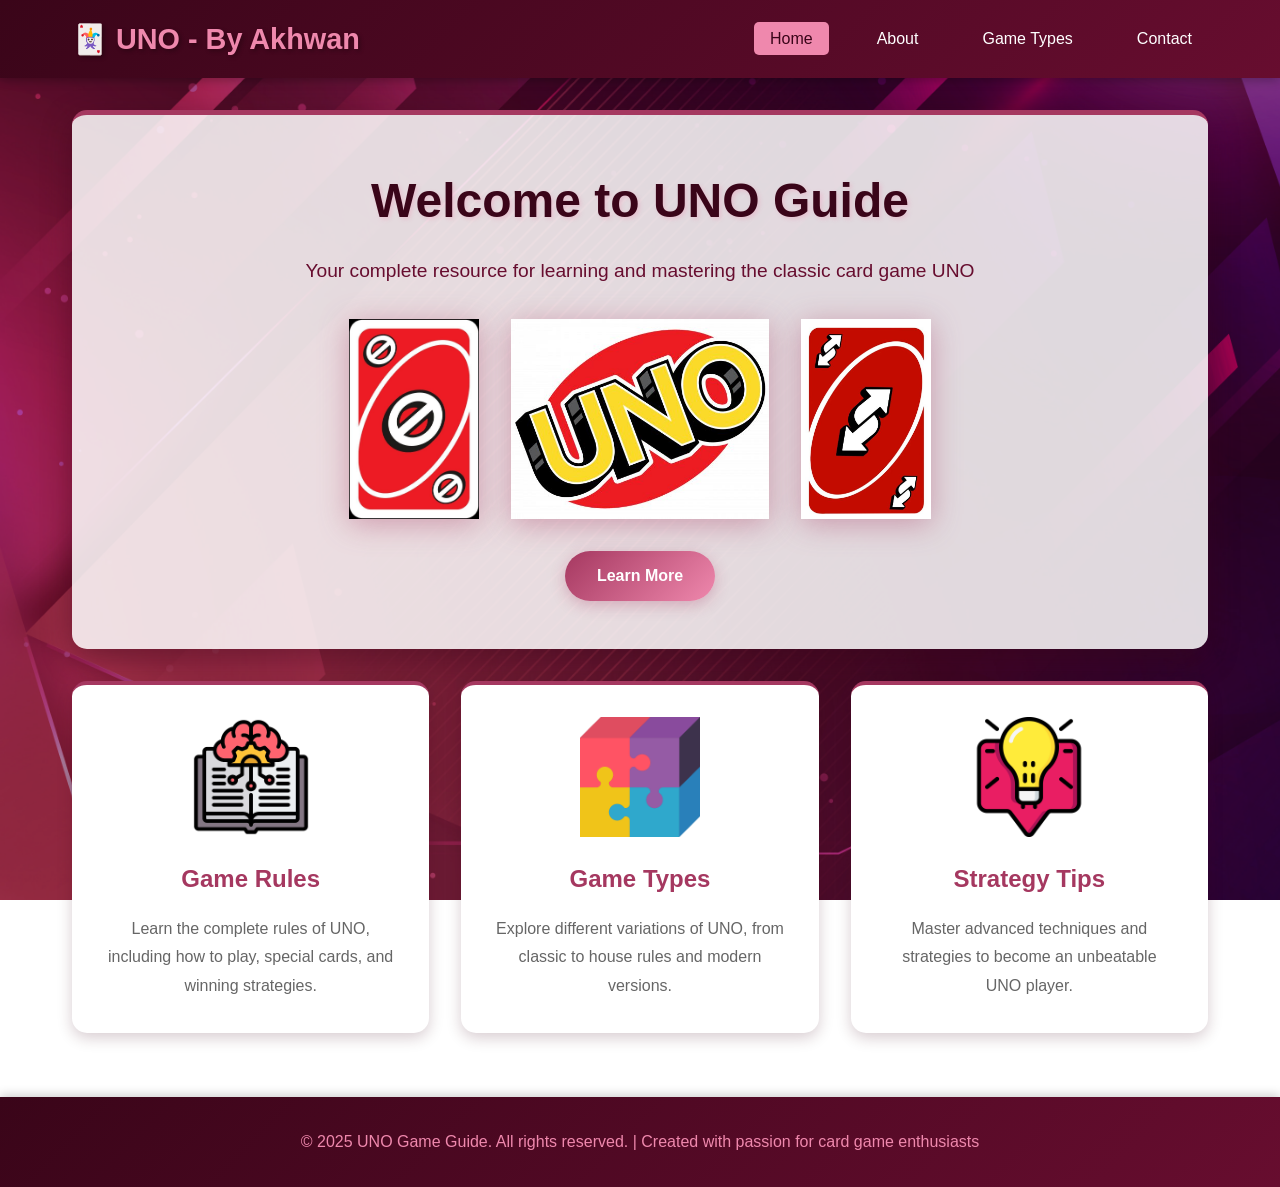
<file: index.html>
<!DOCTYPE html>
<html lang="en">
<head>
    <meta charset="UTF-8">
    <meta name="viewport" content="width=device-width, initial-scale=1.0">
    <title>UNO Game Guide - Akhwan</title>
    <link rel="icon" type="image" href="icon_uno.jpeg">
    <link rel="stylesheet" href="style.css">
</head>
<body>
    <body style="background: url('bg1.jpg') no-repeat center center fixed; background-size: cover;">
    <header>
        <nav>
            <div class="logo">🃏 UNO - By Akhwan </div>
            <ul>
                <li><a href="#" onclick="showPage('home')" class="nav-link active">Home</a></li>
                <li><a href="#" onclick="showPage('about')" class="nav-link">About</a></li>
                <li><a href="#" onclick="showPage('more')" class="nav-link">Game Types</a></li>
                <li><a href="#" onclick="showPage('contact')" class="nav-link">Contact</a></li>
            </ul>
        </nav>
    </header>

    <main>
        <!-- Home Page -->
        <div id="home" class="page active">
            <div class="hero">
                <h1>Welcome to UNO Guide</h1>
                <p>Your complete resource for learning and mastering the classic card game UNO</p>
                <div class="hero-images">
                    <img src="skip_card.jpeg" alt="UNO Card">
                    <img src="uno_logo.jpeg" alt="Draw Two Card">
                    <img src="reverse_card.jpeg" alt="Reverse Card">
                </div>
                <button class="cta-button" onclick="showPage('about')">Learn More</button>
            </div>

            <div class="card-grid">
                <div class="card">
                    <img src="hp1.png" viewBox='0 0 100 100'%3E%3Ccircle cx='50' cy='50' r='40' fill='%232c3e50'/%3E%3Ctext x='50' y='55' font-size='40' text-anchor='middle' fill='white'%3E📖%3C/text%3E%3C/svg%3E" alt="Rules">
                    <h3>Game Rules</h3>
                    <p>Learn the complete rules of UNO, including how to play, special cards, and winning strategies.</p>
                </div>
                <div class="card">
                    <img src="hp2.png" viewBox='0 0 100 100'%3E%3Ccircle cx='50' cy='50' r='40' fill='%23f39c12'/%3E%3Ctext x='50' y='55' font-size='40' text-anchor='middle' fill='white'%3E🎮%3C/text%3E%3C/svg%3E" alt="Game Types">
                    <h3>Game Types</h3>
                    <p>Explore different variations of UNO, from classic to house rules and modern versions.</p>
                </div>
                <div class="card">
                    <img src="hp3.png" viewBox='0 0 100 100'%3E%3Ccircle cx='50' cy='50' r='40' fill='%2327ae60'/%3E%3Ctext x='50' y='55' font-size='40' text-anchor='middle' fill='white'%3E💡%3C/text%3E%3C/svg%3E" alt="Strategy">
                    <h3>Strategy Tips</h3>
                    <p>Master advanced techniques and strategies to become an unbeatable UNO player.</p>
                </div>
            </div>
        </div>

        <!-- About Page -->
        <div id="about" class="page">
            <div class="about-container">
                <h2>About UNO</h2>
                
                <h3>History</h3>
                <p>UNO is a card game that was created in 1971 by Merle Bradley, an American who taught the game to his family and friends. The game was first marketed by International Games Inc., and by 1972, it was licensed by Mattel. Today, UNO is one of the most popular card games in the world, played by millions of people across all age groups.</p>

                <h3>How to Play</h3>
                <p>UNO is a fast-paced card game where players take turns playing cards matching either the color or number of the card on top of the discard pile. The goal is to be the first player to get rid of all your cards. Players can play special action cards like Skip, Reverse, and Draw Two to gain advantages. When a player is down to their last card, they must shout "UNO!" or face penalties.</p>

                <h3>Basic Rules</h3>
                <ul style="margin: 1rem 0 1rem 2rem; color: #666;">
                    <li>Each player starts with 7 cards</li>
                    <li>Players take turns playing cards that match the color or number of the discard pile</li>
                    <li>If unable to play, draw a card from the deck</li>
                    <li>Special cards (Skip, Reverse, Draw Two) affect gameplay</li>
                    <li>Wild cards can be played anytime and let you choose the color</li>
                    <li>First player to eliminate all cards wins the round</li>
                    <li>Points are calculated based on remaining cards in opponents' hands</li>
                </ul>

                <h3>Card Values & Types</h3>
                <p>In scoring, number cards are worth their face value (0-9), Skip and Reverse cards are worth 20 points, Draw Two cards are worth 20 points, Wild cards are worth 50 points, and Wild Draw Four cards are worth 50 points. Each color (Red, Yellow, Blue, Green) appears on number and action cards, making strategic play essential.</p>
            </div>
        </div>

        <!-- Game Types Page -->
        <div id="more" class="page">
            <div class="game-types-container">
                <h2 style="color: #2c3e50; margin-bottom: 2rem; font-size: 2.5rem;">UNO Game Types & Variations</h2>
                
                <p style="text-align: center; color: #666; margin-bottom: 2rem;">Explore different ways to play UNO with these popular variations and house rules</p>

                <div class="game-types-images">
                    <div class="game-type-item">
                        <h4>Classic UNO</h4>
                        <p>The traditional game with 108 cards featuring numbers, action cards, and Wild cards.</p>
                    </div>

                    <div class="game-type-item">
                        <h4>UNO Flip</h4>
                        <p>Two-sided cards with a flip mechanic that changes gameplay when activated.</p>
                    </div>

                    <div class="game-type-item">
                        <h4>UNO Attack</h4>
                        <p>Features an electronic device that randomly shoots out cards for unpredictable gameplay.</p>
                    </div>

                    <div class="game-type-item">
                        <h4>UNO Spin</h4>
                        <p>A spinner dial creates random effects during gameplay for added excitement.</p>
                    </div>

                    <div class="game-type-item">
                        <h4>UNO Stacko</h4>
                        <p>Combines cards with physical wooden blocks for a dexterity challenge.</p>
                    </div>

                    <div class="game-type-item">
                        <h4>House Rules UNO</h4>
                        <p>Modified versions with custom rules that vary by player preference.</p>
                    </div>
                </div>

                <h3 style="color: #2c3e50; margin-top: 3rem; margin-bottom: 1rem;">Beginner's Strategy Guide</h3>
                <div style="background: #f8f9fa; padding: 2rem; border-radius: 10px;">
                    <p><strong>1. Play Offensively:</strong> Use action cards strategically to disrupt opponents' plans and prevent them from winning easily.</p>
                    <p><strong>2. Manage Your Cards:</strong> Try to keep a balanced hand. Get rid of high-value cards early to minimize point loss if you don't win.</p>
                    <p><strong>3. Watch Your Opponents:</strong> Pay attention to what colors and numbers other players are playing. This helps predict their strategies.</p>
                    <p><strong>4. Don't Waste Wild Cards:</strong> Save Wild and Wild Draw Four cards for critical moments when you absolutely need them.</p>
                    <p><strong>5. Remember to Say UNO:</strong> Always shout "UNO!" when you're down to your last card to avoid drawing penalty cards.</p>
                </div>
            </div>
        </div>

        <!-- Contact Page -->
        <div id="contact" class="page">
            <div class="contact-form">
                <h2>Get in Touch</h2>
                
                <div class="contact-info">
                <p>
                    <img src="email.png" alt="Email Icon" class="info-icon">
                    <strong>Email:</strong>
                    <a href="akhwanst22@gmail.com" style="color: #f39c12; text-decoration: none;">d.akhwan07@gmail.com</a>
                </p>
                <p>
                    <img src="whatsapp.png" alt="Phone Icon" class="info-icon">
                    <strong>Phone:</strong>
                    <a href="089678847278" style="color: #f39c12; text-decoration: none;">089678847278</a>
                </p>
                <p>Feel free to reach out with questions about UNO or any feedback about this guide!</p>
            </div>


                <form id="contactForm" onsubmit="handleSubmit(event)">
                    <div class="form-group">
                        <label for="name">Your Name</label>
                        <input type="text" id="name" name="name" required>   
                    </div>

                    <div class="form-group">
                        <label for="email">Your Email</label>
                        <input type="email" id="email" name="email" required>
                    </div>

                    <div class="form-group">
                        <label for="message">Message</label>
                        <textarea id="message" name="message" required></textarea>
                    </div>

                    <button type="submit" class="cta-button" style="width: 100%; cursor: pointer;">Send Message</button>
                </form>
            </div>
        </div>
    </main>

    <footer>
        <p>&copy; 2025 UNO Game Guide. All rights reserved. | Created with passion for card game enthusiasts</p>
    </footer>

    <script src="script.js"></script>
</body>

</html>
</file>
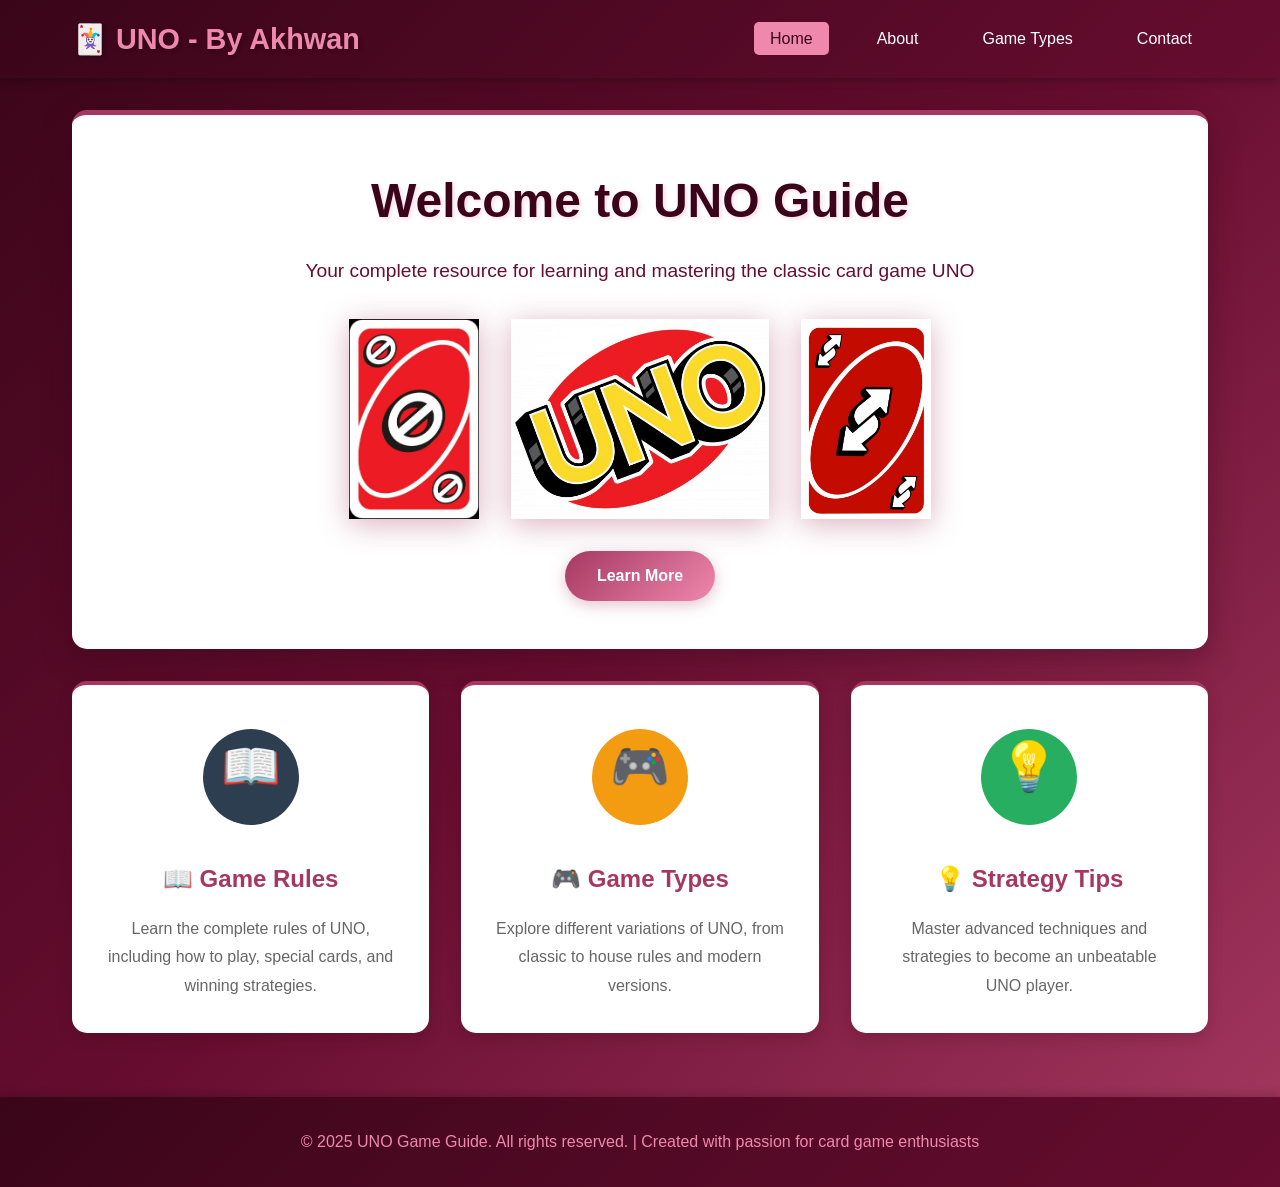
<file: tugasrpl2_website/index.html>
<!DOCTYPE html>
<html lang="en">
<head>
    <meta charset="UTF-8">
    <meta name="viewport" content="width=device-width, initial-scale=1.0">
    <title>UNO Game Guide - Akhwan</title>
    <link rel="stylesheet" href="style.css">
</head>
<body>
    <header>
        <nav>
            <div class="logo">🃏 UNO - By Akhwan </div>
            <ul>
                <li><a href="#" onclick="showPage('home')" class="nav-link active">Home</a></li>
                <li><a href="#" onclick="showPage('about')" class="nav-link">About</a></li>
                <li><a href="#" onclick="showPage('more')" class="nav-link">Game Types</a></li>
                <li><a href="#" onclick="showPage('contact')" class="nav-link">Contact</a></li>
            </ul>
        </nav>
    </header>

    <main>
        <!-- Home Page -->
        <div id="home" class="page active">
            <div class="hero">
                <h1>Welcome to UNO Guide</h1>
                <p>Your complete resource for learning and mastering the classic card game UNO</p>
                <div class="hero-images">
                    <img src="assets/skip_card.jpeg" alt="UNO Card">
                    <img src="assets/uno_logo.jpeg" alt="Draw Two Card">
                    <img src="assets/reverse_card.jpeg" alt="Reverse Card">
                </div>
                <button class="cta-button" onclick="showPage('about')">Learn More</button>
            </div>

            <div class="card-grid">
                <div class="card">
                    <img src="data:image/svg+xml,%3Csvg xmlns='http://www.w3.org/2000/svg' viewBox='0 0 100 100'%3E%3Ccircle cx='50' cy='50' r='40' fill='%232c3e50'/%3E%3Ctext x='50' y='55' font-size='40' text-anchor='middle' fill='white'%3E📖%3C/text%3E%3C/svg%3E" alt="Rules">
                    <h3>📖 Game Rules</h3>
                    <p>Learn the complete rules of UNO, including how to play, special cards, and winning strategies.</p>
                </div>
                <div class="card">
                    <img src="data:image/svg+xml,%3Csvg xmlns='http://www.w3.org/2000/svg' viewBox='0 0 100 100'%3E%3Ccircle cx='50' cy='50' r='40' fill='%23f39c12'/%3E%3Ctext x='50' y='55' font-size='40' text-anchor='middle' fill='white'%3E🎮%3C/text%3E%3C/svg%3E" alt="Game Types">
                    <h3>🎮 Game Types</h3>
                    <p>Explore different variations of UNO, from classic to house rules and modern versions.</p>
                </div>
                <div class="card">
                    <img src="data:image/svg+xml,%3Csvg xmlns='http://www.w3.org/2000/svg' viewBox='0 0 100 100'%3E%3Ccircle cx='50' cy='50' r='40' fill='%2327ae60'/%3E%3Ctext x='50' y='55' font-size='40' text-anchor='middle' fill='white'%3E💡%3C/text%3E%3C/svg%3E" alt="Strategy">
                    <h3>💡 Strategy Tips</h3>
                    <p>Master advanced techniques and strategies to become an unbeatable UNO player.</p>
                </div>
            </div>
        </div>

        <!-- About Page -->
        <div id="about" class="page">
            <div class="about-container">
                <h2>About UNO</h2>
                
                <h3>History</h3>
                <p>UNO is a card game that was created in 1971 by Merle Bradley, an American who taught the game to his family and friends. The game was first marketed by International Games Inc., and by 1972, it was licensed by Mattel. Today, UNO is one of the most popular card games in the world, played by millions of people across all age groups.</p>

                <h3>How to Play</h3>
                <p>UNO is a fast-paced card game where players take turns playing cards matching either the color or number of the card on top of the discard pile. The goal is to be the first player to get rid of all your cards. Players can play special action cards like Skip, Reverse, and Draw Two to gain advantages. When a player is down to their last card, they must shout "UNO!" or face penalties.</p>

                <h3>Basic Rules</h3>
                <ul style="margin: 1rem 0 1rem 2rem; color: #666;">
                    <li>Each player starts with 7 cards</li>
                    <li>Players take turns playing cards that match the color or number of the discard pile</li>
                    <li>If unable to play, draw a card from the deck</li>
                    <li>Special cards (Skip, Reverse, Draw Two) affect gameplay</li>
                    <li>Wild cards can be played anytime and let you choose the color</li>
                    <li>First player to eliminate all cards wins the round</li>
                    <li>Points are calculated based on remaining cards in opponents' hands</li>
                </ul>

                <h3>Card Values & Types</h3>
                <p>In scoring, number cards are worth their face value (0-9), Skip and Reverse cards are worth 20 points, Draw Two cards are worth 20 points, Wild cards are worth 50 points, and Wild Draw Four cards are worth 50 points. Each color (Red, Yellow, Blue, Green) appears on number and action cards, making strategic play essential.</p>
            </div>
        </div>

        <!-- Game Types Page -->
        <div id="more" class="page">
            <div class="game-types-container">
                <h2 style="color: #2c3e50; margin-bottom: 2rem; font-size: 2.5rem;">UNO Game Types & Variations</h2>
                
                <p style="text-align: center; color: #666; margin-bottom: 2rem;">Explore different ways to play UNO with these popular variations and house rules</p>

                <div class="game-types-images">
                    <div class="game-type-item">
                        <h4>Classic UNO</h4>
                        <p>The traditional game with 108 cards featuring numbers, action cards, and Wild cards.</p>
                    </div>

                    <div class="game-type-item">
                        <h4>UNO Flip</h4>
                        <p>Two-sided cards with a flip mechanic that changes gameplay when activated.</p>
                    </div>

                    <div class="game-type-item">
                        <h4>UNO Attack</h4>
                        <p>Features an electronic device that randomly shoots out cards for unpredictable gameplay.</p>
                    </div>

                    <div class="game-type-item">
                        <h4>UNO Spin</h4>
                        <p>A spinner dial creates random effects during gameplay for added excitement.</p>
                    </div>

                    <div class="game-type-item">
                        <h4>UNO Stacko</h4>
                        <p>Combines cards with physical wooden blocks for a dexterity challenge.</p>
                    </div>

                    <div class="game-type-item">
                        <h4>House Rules UNO</h4>
                        <p>Modified versions with custom rules that vary by player preference.</p>
                    </div>
                </div>

                <h3 style="color: #2c3e50; margin-top: 3rem; margin-bottom: 1rem;">Beginner's Strategy Guide</h3>
                <div style="background: #f8f9fa; padding: 2rem; border-radius: 10px;">
                    <p><strong>1. Play Offensively:</strong> Use action cards strategically to disrupt opponents' plans and prevent them from winning easily.</p>
                    <p><strong>2. Manage Your Cards:</strong> Try to keep a balanced hand. Get rid of high-value cards early to minimize point loss if you don't win.</p>
                    <p><strong>3. Watch Your Opponents:</strong> Pay attention to what colors and numbers other players are playing. This helps predict their strategies.</p>
                    <p><strong>4. Don't Waste Wild Cards:</strong> Save Wild and Wild Draw Four cards for critical moments when you absolutely need them.</p>
                    <p><strong>5. Remember to Say UNO:</strong> Always shout "UNO!" when you're down to your last card to avoid drawing penalty cards.</p>
                </div>
            </div>
        </div>

        <!-- Contact Page -->
        <div id="contact" class="page">
            <div class="contact-form">
                <h2>Get in Touch</h2>
                
                <div class="contact-info">
                    <p><strong>Email:</strong> <a href="mailto:your.email@example.com" style="color: #f39c12; text-decoration: none;">d.akhwan07@gmail.com</a></p>
                    <p><strong>Phone:</strong> <a href="tel:+1234567890" style="color: #f39c12; text-decoration: none;">089678847278</a></p>
                    <p>Feel free to reach out with questions about UNO or any feedback about this guide!</p>
                </div>

                <form id="contactForm" onsubmit="handleSubmit(event)">
                    <div class="form-group">
                        <label for="name">Your Name</label>
                        <input type="text" id="name" name="name" required>   
                    </div>

                    <div class="form-group">
                        <label for="email">Your Email</label>
                        <input type="email" id="email" name="email" required>
                    </div>

                    <div class="form-group">
                        <label for="message">Message</label>
                        <textarea id="message" name="message" required></textarea>
                    </div>

                    <button type="submit" class="cta-button" style="width: 100%; cursor: pointer;">Send Message</button>
                </form>
            </div>
        </div>
    </main>

    <footer>
        <p>&copy; 2025 UNO Game Guide. All rights reserved. | Created with passion for card game enthusiasts</p>
    </footer>

    <script src="script.js"></script>
</body>
</html>
</file>
<file: style.css>
* {
    margin: 0;
    padding: 0;
    box-sizing: border-box;
}

    body {
    font-family: 'Segoe UI', Tahoma, Geneva, Verdana, sans-serif;
    line-height: 1.6;
    color: #333;
    background: url("bg1.jpg") no-repeat center center fixed;
    background-size: cover;
    background-attachment: fixed;
    position: relative;
    min-height: 100vh;
    overflow-x: hidden;
}

    body::before {
    content: "";
    position: fixed;
    top: 0;
    left: 0;
    width: 100%;
    height: 100%;
    background: rgba(58, 5, 25, 0.45); /* transparansi lembut */
    z-index: -1;
}


/* Header & Navigation */
header {
    background: linear-gradient(135deg, #3A0519 0%, #670D2F 100%);
    padding: 1rem 0;
    box-shadow: 0 2px 10px rgba(0,0,0,0.3);
    position: sticky;
    top: 0;
    z-index: 100;
}

nav {
    max-width: 1200px;
    margin: 0 auto;
    display: flex;
    justify-content: space-between;
    align-items: center;
    padding: 0 2rem;
    flex-wrap: wrap;
}

.logo {
    font-size: 1.8rem;
    font-weight: bold;
    color: #EF88AD;
    display: flex;
    align-items: center;
    gap: 0.5rem;
    text-shadow: 2px 2px 4px rgba(0,0,0,0.3);
}

nav ul {
    display: flex;
    list-style: none;
    gap: 2rem;
    flex-wrap: wrap;
}

nav a {
    color: white;
    text-decoration: none;
    padding: 0.5rem 1rem;
    border-radius: 5px;
    transition: all 0.3s ease;
    cursor: pointer;
    font-weight: 500;
}

nav a:hover,
nav a.active {
    background: #EF88AD;
    color: #3A0519;
    transform: translateY(-2px);
}

/* Main Container */
main {
    max-width: 1200px;
    margin: 2rem auto;
    padding: 0 2rem;
    min-height: calc(100vh - 200px);
}

.page {
    display: none;
    animation: fadeIn 0.5s ease-in;
}

.page.active {
    display: block;
}

@keyframes fadeIn {
    from {
        opacity: 0;
        transform: translateY(10px);
    }
    to {
        opacity: 1;
        transform: translateY(0);
    }
}

/* Home Page */
.hero {
    text-align: center;
    padding: 3rem 2rem;
    background: rgba(255, 255, 255, 0.85);
    border-radius: 15px;
    box-shadow: 0 10px 30px rgba(58, 5, 25, 0.4);
    margin-bottom: 2rem;
    border-top: 5px solid #A53860;
}

.hero h1 {
    font-size: 3rem;
    color: #3A0519;
    margin-bottom: 1rem;
    text-shadow: 2px 2px 4px rgba(239, 136, 173, 0.3);
}

.hero p {
    font-size: 1.2rem;
    color: #670D2F;
    margin-bottom: 2rem;
}

.hero-images {
    display: flex;
    justify-content: center;
    gap: 2rem;
    flex-wrap: wrap;
    margin: 2rem 0;
}

.hero-images img {
    height: 200px;
    object-fit: contain;
    filter: drop-shadow(0 5px 15px rgba(165, 56, 96, 0.4));
    transition: transform 0.3s ease;
}

.hero-images img:hover {
    transform: scale(1.05) rotate(2deg);
}

.cta-button {
    display: inline-block;
    padding: 1rem 2rem;
    background: linear-gradient(135deg, #A53860, #EF88AD);
    color: white;
    text-decoration: none;
    border-radius: 50px;
    transition: transform 0.3s, box-shadow 0.3s;
    cursor: pointer;
    border: none;
    font-size: 1rem;
    font-weight: 600;
    box-shadow: 0 4px 15px rgba(165, 56, 96, 0.3);
}

.cta-button:hover {
    transform: translateY(-3px);
    box-shadow: 0 6px 25px rgba(239, 136, 173, 0.5);
    background: linear-gradient(135deg, #670D2F, #A53860);
}

/* Card Grid */
.card-grid {
    display: grid;
    grid-template-columns: repeat(auto-fit, minmax(300px, 1fr));
    gap: 2rem;
    margin: 2rem 0;
}

.card {
    background: white;
    border-radius: 15px;
    padding: 2rem;
    box-shadow: 0 5px 15px rgba(58, 5, 25, 0.2);
    transition: transform 0.3s, box-shadow 0.3s;
    text-align: center;
    border-top: 4px solid #A53860;
}

.card:hover {
    transform: translateY(-8px);
    box-shadow: 0 12px 35px rgba(165, 56, 96, 0.3);
    border-top-color: #EF88AD;
}

.card img {
    width: 120px;
    height: 120px;
    object-fit: contain;
    margin-bottom: 1rem;
}

.card h3 {
    color: #A53860;
    margin-bottom: 1rem;
    font-size: 1.5rem;
}

.card p {
    color: #666;
    line-height: 1.8;
}

/* About Page */
.about-container {
    background: rgba(255, 255, 255, 0.85);
    border-radius: 15px;
    padding: 3rem;
    box-shadow: 0 10px 30px rgba(58, 5, 25, 0.4);
    border-left: 8px solid #A53860;
}

.about-container h2 {
    color: #3A0519;
    margin-bottom: 1.5rem;
    font-size: 2.5rem;
}

.about-container h3 {
    color: #A53860;
    margin-top: 2rem;
    margin-bottom: 1rem;
    font-size: 1.8rem;
}

.about-container p {
    color: #555;
    line-height: 1.8;
    margin-bottom: 1rem;
}

.about-container ul li {
    color: #666;
    margin-bottom: 0.5rem;
}

/* Contact Form */
.contact-form {
    background: rgba(255, 255, 255, 0.85);
    border-radius: 15px;
    padding: 2rem;
    box-shadow: 0 10px 30px rgba(58, 5, 25, 0.4);
    max-width: 600px;
    margin: 0 auto;
    border-top: 5px solid #A53860;
}

.contact-form h2 {
    color: #3A0519;
    margin-bottom: 2rem;
    text-align: center;
    font-size: 2rem;
}

.form-group {
    margin-bottom: 1.5rem;
}

.form-group label {
    display: block;
    margin-bottom: 0.5rem;
    color: #670D2F;
    font-weight: 600;
}

.form-group input,
.form-group textarea {
    width: 100%;
    padding: 0.75rem;
    border: 2px solid #EF88AD;
    border-radius: 8px;
    font-size: 1rem;
    transition: border-color 0.3s, box-shadow 0.3s;
}

.form-group input:focus,
.form-group textarea:focus {
    outline: none;
    border-color: #A53860;
    box-shadow: 0 0 0 3px rgba(165, 56, 96, 0.1);
}

.form-group textarea {
    resize: vertical;
    min-height: 150px;
}

.contact-info {
    background: linear-gradient(135deg, #EF88AD15, #A5386015);
    padding: 2rem;
    border-radius: 10px;
    margin-bottom: 2rem;
    text-align: center;
    border-left: 4px solid #A53860;
}

.contact-info p {
    margin-bottom: 1rem;
    color: #670D2F;
    font-size: 1.05rem;
}

.info-icon {
    width: 22px;
    height: 22px;
    vertical-align: middle;
    margin-right: 8px;
    filter: brightness(0.95) contrast(1.1);
}

.contact-info strong {
    color: #A53860;
}

.contact-info a {
    color: #A53860;
    text-decoration: none;
    font-weight: 600;
    transition: color 0.3s;
}

.contact-info a:hover {
    color: #EF88AD;
}

/* Footer */
footer {
    background: linear-gradient(135deg, #3A0519 0%, #670D2F 100%);
    color: white;
    text-align: center;
    padding: 2rem;
    margin-top: 4rem;
    box-shadow: 0 -2px 10px rgba(0,0,0,0.2);
}

footer p {
    color: #EF88AD;
}

/* Game Types */
.game-types-container {
    background: rgba(255, 255, 255, 0.85);
    border-radius: 15px;
    padding: 3rem;
    box-shadow: 0 10px 30px rgba(58, 5, 25, 0.4);
    border-left: 8px solid #A53860;
}

.game-types-container h2 {
    color: #3A0519;
}

.game-types-images {
    display: grid;
    grid-template-columns: repeat(auto-fit, minmax(200px, 1fr));
    gap: 2rem;
    margin: 2rem 0;
}

.game-type-item {
    background: linear-gradient(135deg, #EF88AD10, #A5386010);
    padding: 1.5rem;
    border-radius: 10px;
    text-align: center;
    transition: transform 0.3s, box-shadow 0.3s, background 0.3s;
    border-left: 5px solid #A53860;
}

.game-type-item:hover {
    transform: translateY(-5px);
    box-shadow: 0 8px 20px rgba(165, 56, 96, 0.25);
    background: linear-gradient(135deg, #EF88AD20, #A5386020);
    border-left-color: #EF88AD;
}

.game-type-item h4 {
    color: #670D2F;
    margin-bottom: 0.5rem;
    font-size: 1.2rem;
}

.game-type-item p {
    color: #666;
    font-size: 0.95rem;
    line-height: 1.6;
}

/* Strategy Guide Section */
.game-types-container > div[style*="background: #f8f9fa"] {
    background: linear-gradient(135deg, #EF88AD15, #A5386015) !important;
    border-left: 4px solid #A53860;
}

.game-types-container > div p strong {
    color: #670D2F;
}

/* Responsive Design */
@media (max-width: 768px) {
    nav ul {
        gap: 1rem;
    }

    nav {
        padding: 0 1rem;
    }

    .logo {
        font-size: 1.4rem;
    }

    .hero h1 {
        font-size: 2rem;
    }

    main {
        padding: 0 1rem;
    }

    .about-container,
    .contact-form,
    .game-types-container {
        padding: 1.5rem;
    }

    .card-grid {
        grid-template-columns: 1fr;
    }

    .game-types-images {
        grid-template-columns: 1fr;
    }

    .hero-images {
        gap: 1rem;
    }

    .hero-images img {
        height: 150px;
    }
}

/* Additional hover effects */
a {
    transition: all 0.3s ease;
}

button {
    transition: all 0.3s ease;
}

/* Scrollbar styling */
::-webkit-scrollbar {
    width: 12px;
}

::-webkit-scrollbar-track {
    background: #3A0519;
}

::-webkit-scrollbar-thumb {
    background: #A53860;
    border-radius: 6px;
}

::-webkit-scrollbar-thumb:hover {
    background: #EF88AD;

}
</file>
<file: tugasrpl2_website/style.css>
* {
    margin: 0;
    padding: 0;
    box-sizing: border-box;
}

body {
    font-family: 'Segoe UI', Tahoma, Geneva, Verdana, sans-serif;
    line-height: 1.6;
    color: #333;
    background: linear-gradient(135deg, #3A0519 0%, #670D2F 50%, #A53860 100%);
    min-height: 100vh;
}

/* Header & Navigation */
header {
    background: linear-gradient(135deg, #3A0519 0%, #670D2F 100%);
    padding: 1rem 0;
    box-shadow: 0 2px 10px rgba(0,0,0,0.3);
    position: sticky;
    top: 0;
    z-index: 100;
}

nav {
    max-width: 1200px;
    margin: 0 auto;
    display: flex;
    justify-content: space-between;
    align-items: center;
    padding: 0 2rem;
    flex-wrap: wrap;
}

.logo {
    font-size: 1.8rem;
    font-weight: bold;
    color: #EF88AD;
    display: flex;
    align-items: center;
    gap: 0.5rem;
    text-shadow: 2px 2px 4px rgba(0,0,0,0.3);
}

nav ul {
    display: flex;
    list-style: none;
    gap: 2rem;
    flex-wrap: wrap;
}

nav a {
    color: white;
    text-decoration: none;
    padding: 0.5rem 1rem;
    border-radius: 5px;
    transition: all 0.3s ease;
    cursor: pointer;
    font-weight: 500;
}

nav a:hover,
nav a.active {
    background: #EF88AD;
    color: #3A0519;
    transform: translateY(-2px);
}

/* Main Container */
main {
    max-width: 1200px;
    margin: 2rem auto;
    padding: 0 2rem;
    min-height: calc(100vh - 200px);
}

.page {
    display: none;
    animation: fadeIn 0.5s ease-in;
}

.page.active {
    display: block;
}

@keyframes fadeIn {
    from {
        opacity: 0;
        transform: translateY(10px);
    }
    to {
        opacity: 1;
        transform: translateY(0);
    }
}

/* Home Page */
.hero {
    text-align: center;
    padding: 3rem 2rem;
    background: white;
    border-radius: 15px;
    box-shadow: 0 10px 30px rgba(58, 5, 25, 0.4);
    margin-bottom: 2rem;
    border-top: 5px solid #A53860;
}

.hero h1 {
    font-size: 3rem;
    color: #3A0519;
    margin-bottom: 1rem;
    text-shadow: 2px 2px 4px rgba(239, 136, 173, 0.3);
}

.hero p {
    font-size: 1.2rem;
    color: #670D2F;
    margin-bottom: 2rem;
}

.hero-images {
    display: flex;
    justify-content: center;
    gap: 2rem;
    flex-wrap: wrap;
    margin: 2rem 0;
}

.hero-images img {
    height: 200px;
    object-fit: contain;
    filter: drop-shadow(0 5px 15px rgba(165, 56, 96, 0.4));
    transition: transform 0.3s ease;
}

.hero-images img:hover {
    transform: scale(1.05) rotate(2deg);
}

.cta-button {
    display: inline-block;
    padding: 1rem 2rem;
    background: linear-gradient(135deg, #A53860, #EF88AD);
    color: white;
    text-decoration: none;
    border-radius: 50px;
    transition: transform 0.3s, box-shadow 0.3s;
    cursor: pointer;
    border: none;
    font-size: 1rem;
    font-weight: 600;
    box-shadow: 0 4px 15px rgba(165, 56, 96, 0.3);
}

.cta-button:hover {
    transform: translateY(-3px);
    box-shadow: 0 6px 25px rgba(239, 136, 173, 0.5);
    background: linear-gradient(135deg, #670D2F, #A53860);
}

/* Card Grid */
.card-grid {
    display: grid;
    grid-template-columns: repeat(auto-fit, minmax(300px, 1fr));
    gap: 2rem;
    margin: 2rem 0;
}

.card {
    background: white;
    border-radius: 15px;
    padding: 2rem;
    box-shadow: 0 5px 15px rgba(58, 5, 25, 0.2);
    transition: transform 0.3s, box-shadow 0.3s;
    text-align: center;
    border-top: 4px solid #A53860;
}

.card:hover {
    transform: translateY(-8px);
    box-shadow: 0 12px 35px rgba(165, 56, 96, 0.3);
    border-top-color: #EF88AD;
}

.card img {
    width: 120px;
    height: 120px;
    object-fit: contain;
    margin-bottom: 1rem;
}

.card h3 {
    color: #A53860;
    margin-bottom: 1rem;
    font-size: 1.5rem;
}

.card p {
    color: #666;
    line-height: 1.8;
}

/* About Page */
.about-container {
    background: white;
    border-radius: 15px;
    padding: 3rem;
    box-shadow: 0 10px 30px rgba(58, 5, 25, 0.4);
    border-left: 8px solid #A53860;
}

.about-container h2 {
    color: #3A0519;
    margin-bottom: 1.5rem;
    font-size: 2.5rem;
}

.about-container h3 {
    color: #A53860;
    margin-top: 2rem;
    margin-bottom: 1rem;
    font-size: 1.8rem;
}

.about-container p {
    color: #555;
    line-height: 1.8;
    margin-bottom: 1rem;
}

.about-container ul li {
    color: #666;
    margin-bottom: 0.5rem;
}

/* Contact Form */
.contact-form {
    background: white;
    border-radius: 15px;
    padding: 2rem;
    box-shadow: 0 10px 30px rgba(58, 5, 25, 0.4);
    max-width: 600px;
    margin: 0 auto;
    border-top: 5px solid #A53860;
}

.contact-form h2 {
    color: #3A0519;
    margin-bottom: 2rem;
    text-align: center;
    font-size: 2rem;
}

.form-group {
    margin-bottom: 1.5rem;
}

.form-group label {
    display: block;
    margin-bottom: 0.5rem;
    color: #670D2F;
    font-weight: 600;
}

.form-group input,
.form-group textarea {
    width: 100%;
    padding: 0.75rem;
    border: 2px solid #EF88AD;
    border-radius: 8px;
    font-size: 1rem;
    transition: border-color 0.3s, box-shadow 0.3s;
}

.form-group input:focus,
.form-group textarea:focus {
    outline: none;
    border-color: #A53860;
    box-shadow: 0 0 0 3px rgba(165, 56, 96, 0.1);
}

.form-group textarea {
    resize: vertical;
    min-height: 150px;
}

.contact-info {
    background: linear-gradient(135deg, #EF88AD15, #A5386015);
    padding: 2rem;
    border-radius: 10px;
    margin-bottom: 2rem;
    text-align: center;
    border-left: 4px solid #A53860;
}

.contact-info p {
    margin-bottom: 1rem;
    color: #670D2F;
    font-size: 1.05rem;
}

.contact-info strong {
    color: #A53860;
}

.contact-info a {
    color: #A53860;
    text-decoration: none;
    font-weight: 600;
    transition: color 0.3s;
}

.contact-info a:hover {
    color: #EF88AD;
}

/* Footer */
footer {
    background: linear-gradient(135deg, #3A0519 0%, #670D2F 100%);
    color: white;
    text-align: center;
    padding: 2rem;
    margin-top: 4rem;
    box-shadow: 0 -2px 10px rgba(0,0,0,0.2);
}

footer p {
    color: #EF88AD;
}

/* Game Types */
.game-types-container {
    background: white;
    border-radius: 15px;
    padding: 3rem;
    box-shadow: 0 10px 30px rgba(58, 5, 25, 0.4);
    border-left: 8px solid #A53860;
}

.game-types-container h2 {
    color: #3A0519;
}

.game-types-images {
    display: grid;
    grid-template-columns: repeat(auto-fit, minmax(200px, 1fr));
    gap: 2rem;
    margin: 2rem 0;
}

.game-type-item {
    background: linear-gradient(135deg, #EF88AD10, #A5386010);
    padding: 1.5rem;
    border-radius: 10px;
    text-align: center;
    transition: transform 0.3s, box-shadow 0.3s, background 0.3s;
    border-left: 5px solid #A53860;
}

.game-type-item:hover {
    transform: translateY(-5px);
    box-shadow: 0 8px 20px rgba(165, 56, 96, 0.25);
    background: linear-gradient(135deg, #EF88AD20, #A5386020);
    border-left-color: #EF88AD;
}

.game-type-item h4 {
    color: #670D2F;
    margin-bottom: 0.5rem;
    font-size: 1.2rem;
}

.game-type-item p {
    color: #666;
    font-size: 0.95rem;
    line-height: 1.6;
}

/* Strategy Guide Section */
.game-types-container > div[style*="background: #f8f9fa"] {
    background: linear-gradient(135deg, #EF88AD15, #A5386015) !important;
    border-left: 4px solid #A53860;
}

.game-types-container > div p strong {
    color: #670D2F;
}

/* Responsive Design */
@media (max-width: 768px) {
    nav ul {
        gap: 1rem;
    }

    nav {
        padding: 0 1rem;
    }

    .logo {
        font-size: 1.4rem;
    }

    .hero h1 {
        font-size: 2rem;
    }

    main {
        padding: 0 1rem;
    }

    .about-container,
    .contact-form,
    .game-types-container {
        padding: 1.5rem;
    }

    .card-grid {
        grid-template-columns: 1fr;
    }

    .game-types-images {
        grid-template-columns: 1fr;
    }

    .hero-images {
        gap: 1rem;
    }

    .hero-images img {
        height: 150px;
    }
}

/* Additional hover effects */
a {
    transition: all 0.3s ease;
}

button {
    transition: all 0.3s ease;
}

/* Scrollbar styling */
::-webkit-scrollbar {
    width: 12px;
}

::-webkit-scrollbar-track {
    background: #3A0519;
}

::-webkit-scrollbar-thumb {
    background: #A53860;
    border-radius: 6px;
}

::-webkit-scrollbar-thumb:hover {
    background: #EF88AD;
}
</file>
